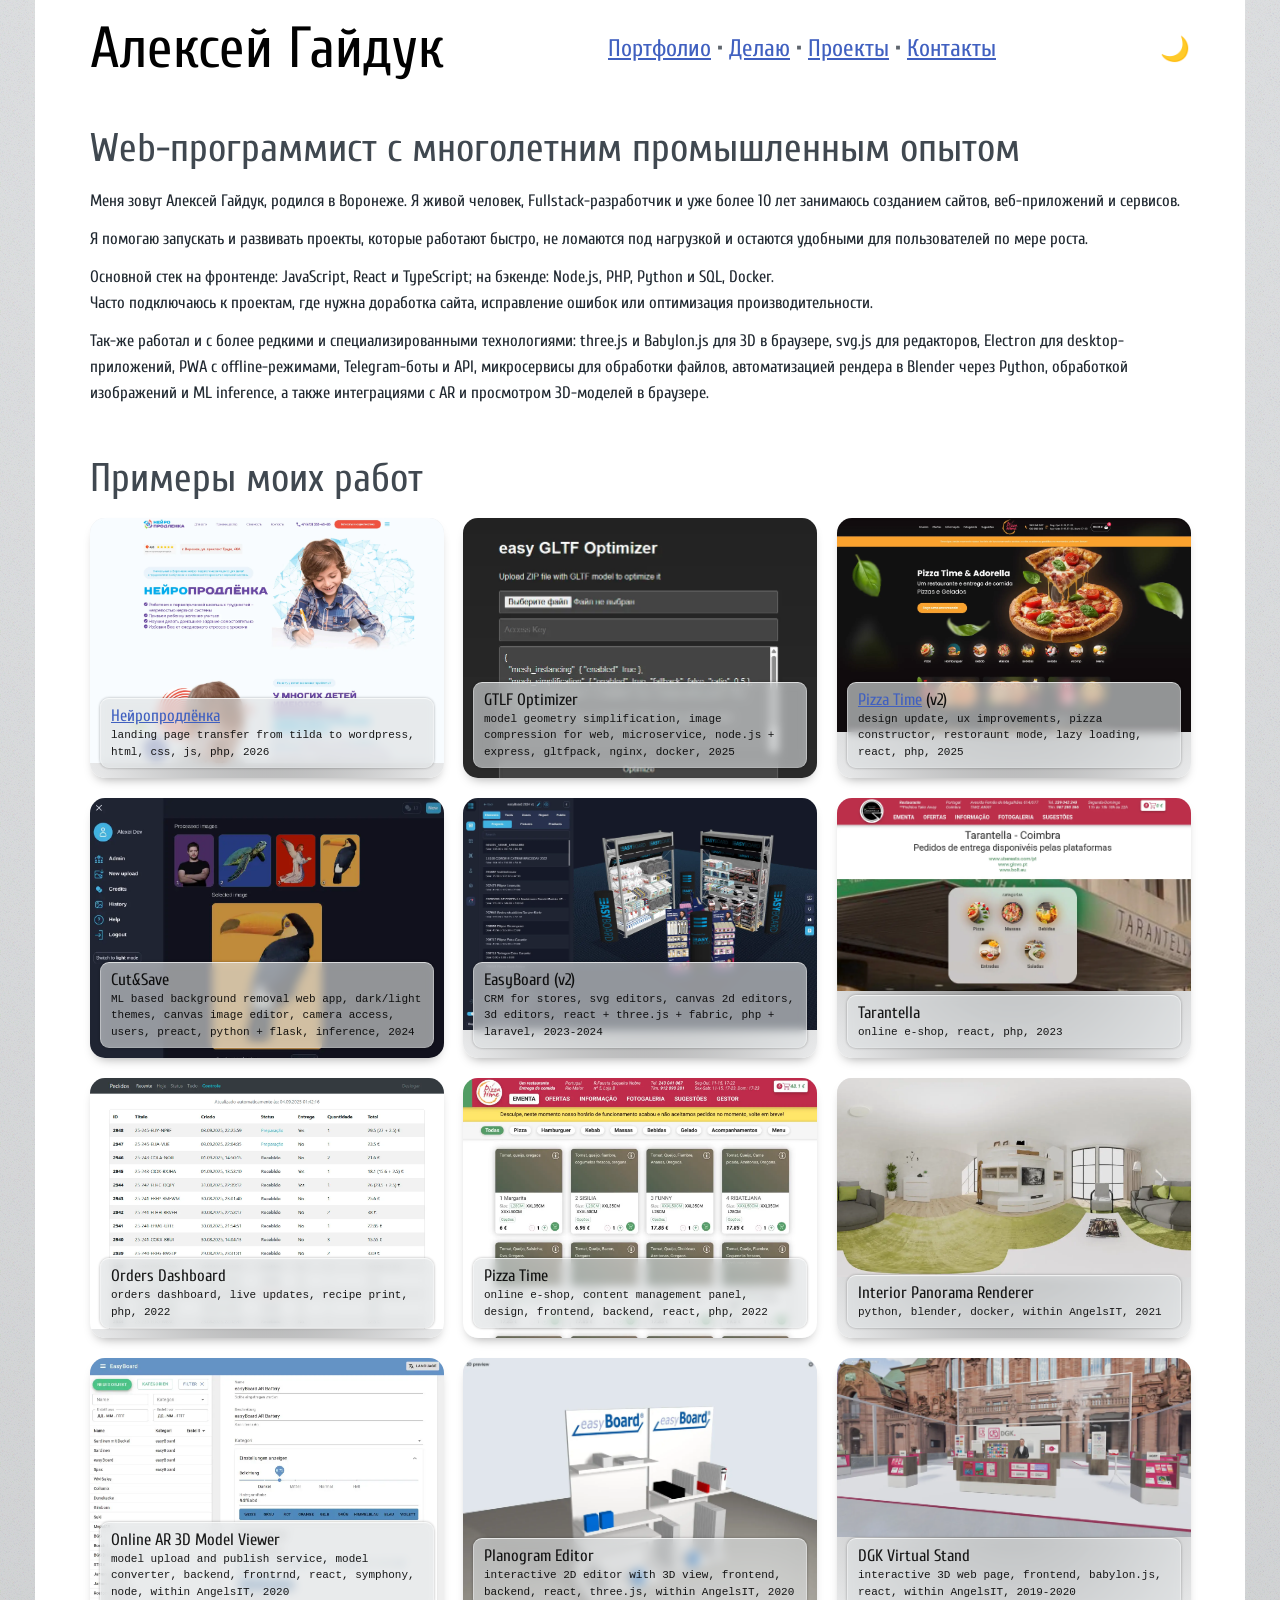
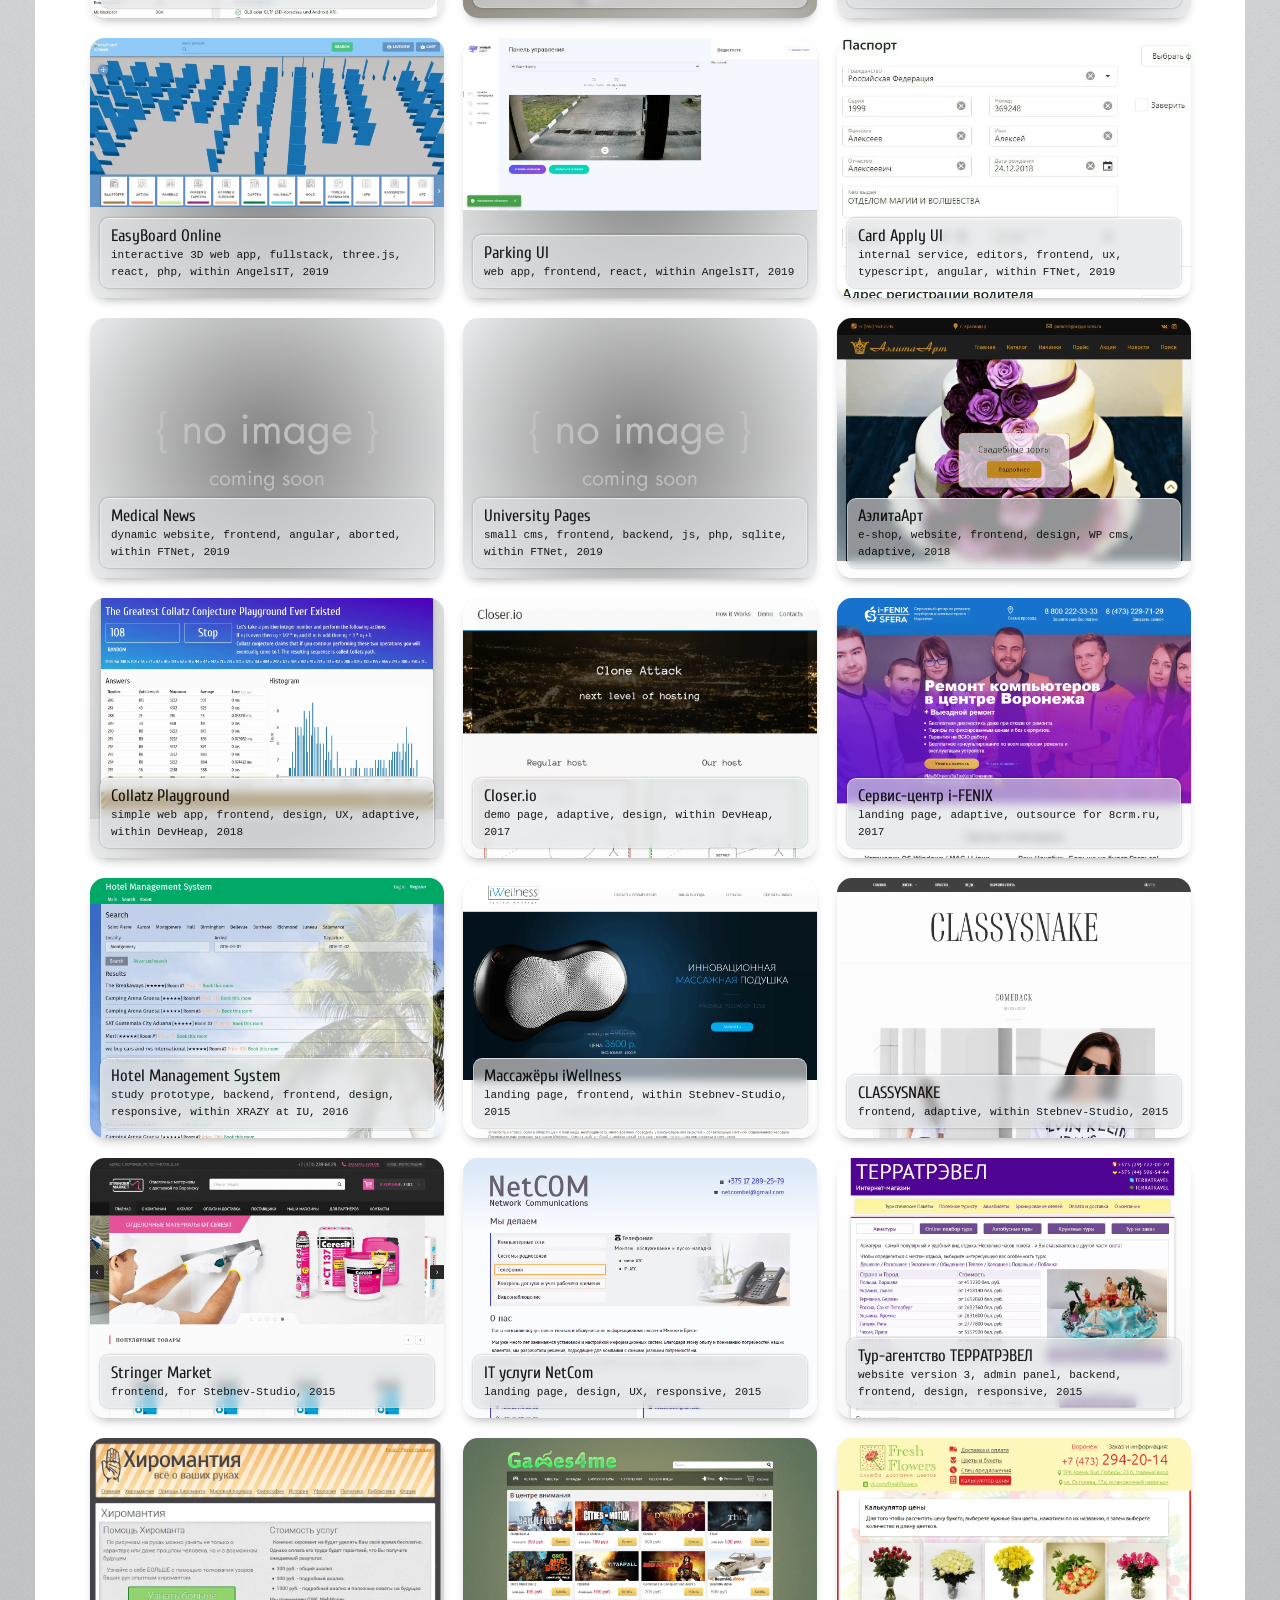
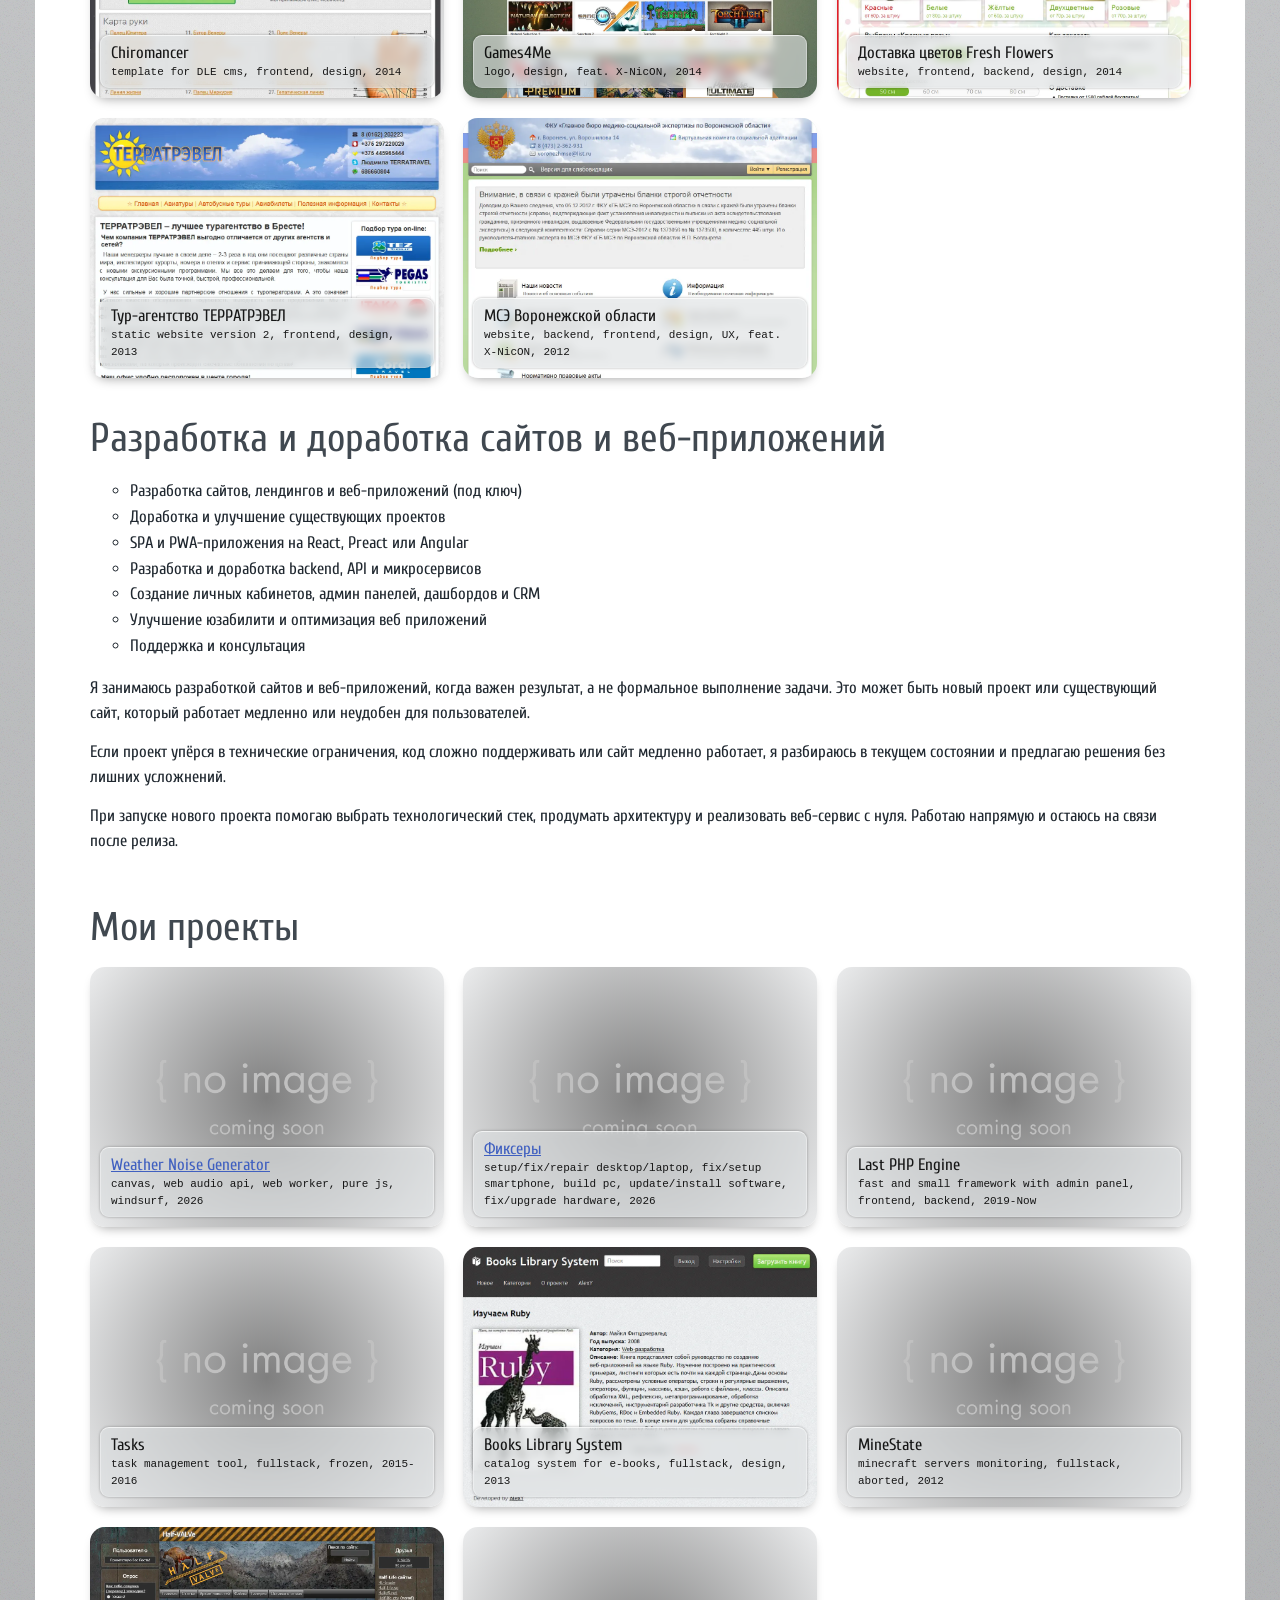
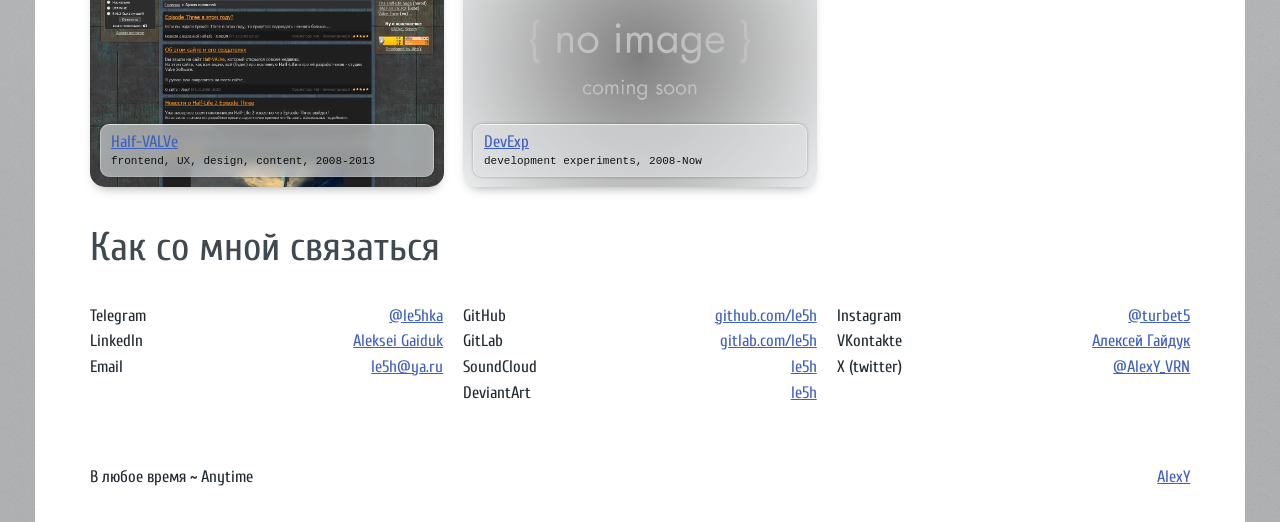
<file: index.html>
<!DOCTYPE html>
<html lang="ru">
<head>
  <meta charset="utf-8">
  <title>Алексей Гайдук (aka AlexY &amp; le5h &amp; turbet5)</title>
  <meta name="description" content="Aleksei Gaiduk - Web developer: info, services, portfolio, contacts">
  <meta name="viewport" content="width=device-width, initial-scale=1.0">
  <style>
    *, *:before, *:after { box-sizing: inherit; }
    html { 
      box-sizing: border-box;
      overflow-y: scroll;
      cursor: default;
      scroll-behavior: smooth;
    }
    main, header, nav, section, article, footer { display: block; }
    img, table, iframe { max-width: 100%; }
    :focus { outline: 0 none; }

    .overlay {
      position: fixed;
      top: 0; bottom: 0;
      left: 0; right: 0;
      z-index: 9999;
    }
    .hidden { display: none; }

    #preloader {
      background-color: transparent; color: white;
      background-image: radial-gradient(gray, transparent);
      backdrop-filter: blur(5vh);
    }
    #preloader.state-done {
      animation: fade 1.5s ease-out forwards, zoom 1.5s ease-in forwards;
      animation-delay: 0.5s;
    }
    #preloader::before, #preloader::after {
      content: ""; display: block; z-index: -1;
      width: 30vh; height: 30vh;
      position: absolute;
      top: calc(50% - 15vh);
      left: calc(50% - 15vh);
      border: 3vh solid white;
      mix-blend-mode: overlay;
    }
    #preloader::before {
      animation: rotate 17s linear infinite reverse, fade 1s reverse forwards;
      border-image: linear-gradient(45deg, rgba(128,128,255,0.67), rgba(255,128,128,0.67)) 1;
    }
    #preloader::after {
      animation: rotate 13s linear infinite, fade 1s reverse forwards;
      border-image: linear-gradient(45deg, rgba(128,255,128,0.67), rgba(255,128,128,0.67)) 1;
    }
    #preloader > div {
      position: absolute; top: 50%; left: 50%;
    }
    #preloader > div:before, #preloader > div:after {
      position: absolute; display: block;
      font-size: 3vh; white-space: nowrap;
      transform: translate(-50%, -50%);
      animation: fade 0.5s ease-out reverse backwards, from-top 0.5s ease-out forwards;
    }
    #preloader > div:before {
      content: "l o a d i n g";
      animation-delay: 0.5s;
    }
    #preloader > div:after {
      content: "d o n e";
      animation-play-state: paused, paused;
    }
    #preloader.state-done > div:before {
      animation: fade 1s ease-in forwards, to-bottom 1s ease-in forwards;
    }
    #preloader.state-done > div:after {
      animation-play-state: running, running;
    }
    
    @keyframes fade { from { opacity: 1; } to { opacity: 0; } }
    @keyframes rotate { from { transform: rotate(0deg); } to { transform: rotate(360deg); } }
    @keyframes zoom { from { transform: scale(1, 1); } to { transform: scale(5, 5); } }
    @keyframes from-top { from { transform: translate(-50%, -150%); } to { transform: translate(-50%, -50%); } }
    @keyframes to-bottom { from { transform: translate(-50%, -50%); } to { transform: translate(-50%, 50%); } }
  </style>
  <link rel="stylesheet" media="all" href="mainstyle.css">
  <link rel="stylesheet" href="https://fonts.googleapis.com/css2?family=Cuprum:wght@400;700&display=swap">
  <link rel="icon" href="lambda.svg">
</head>
<body class="bg-gray-noise">
  <div id="preloader" class="overlay"><div></div></div>

  <main class="bg-light">
    <header class="flex wrap space-between align-center">
      <h1 id="logo"><a href="#" title="Alexei Gaiduk">Алексей Гайдук</a></h1>
      <nav>
        <ul>
          <li><a href="#mywork">Портфолио</a></li>
          <li><a href="#whatIdo">Делаю</a></li>
          <li><a href="#projects">Проекты</a></li>
          <li><a href="#contacts">Контакты</a></li>
        </ul>
      </nav>
      <button id="theme-toggle" class="theme-toggle" type="button">🌙</button>
    </header>

    <section>
      <h2>Web-программист с многолетним промышленным опытом</h2>
      <p>
        Меня зовут Алексей Гайдук, родился в Воронеже.
        Я живой человек, Fullstack-разработчик и уже более 10 лет
        занимаюсь созданием сайтов, веб-приложений и сервисов.
      </p>
      <p>
        Я помогаю запускать и развивать проекты, которые работают быстро,
        не ломаются под нагрузкой и остаются удобными для пользователей по мере роста.
      </p>
      <p>
        Основной стек на фронтенде: JavaScript, React и TypeScript;
        на бэкенде: Node.js, PHP, Python и SQL, Docker.<br>
        Часто подключаюсь к проектам, где нужна доработка сайта,
        исправление ошибок или оптимизация производительности.
      </p>
      <p>
        Так-же работал и с более редкими и специализированными технологиями:
        three.js и Babylon.js для 3D в браузере, svg.js для редакторов,
        Electron для desktop-приложений, PWA с offline-режимами,
        Telegram-боты и API, микросервисы для обработки файлов,
        автоматизацией рендера в Blender через Python,
        обработкой изображений и ML inference,
        а также интеграциями с AR и просмотром 3D-моделей в браузере.
      </p>
    </section>
    
    <section>
      <a name="mywork"></a>
      <h2>Примеры моих работ</h2>
      <div class="flex wrap triple gap">
        <figure class="item">
          <img src="portfolio/2026/neuro/landing-v1.webp" alt="" loading="lazy" />
          <figcaption><a href="https://dinamika-center.ru/neuro/" target="_blank" rel="nofollow">Нейропродлёнка</a> <small>landing page transfer from tilda to wordpress, html, css, js, php, 2026</small></figcaption>
        </figure>
        <figure class="item">
          <img src="portfolio/2025/gtlf/optimizer.webp" alt="" loading="lazy" />
          <figcaption>GTLF Optimizer <small>model geometry simplification, image compression for web, microservice, node.js + express, gltfpack, nginx, docker, 2025</small></figcaption>
        </figure>
        <figure class="item">
          <img src="portfolio/2025/pizzatime-2/homepage-v2.webp" alt="" loading="lazy" />
          <figcaption><a href="https://pizzatime.com.pt" target="_blank" rel="nofollow">Pizza Time</a> (v2) <small>design update, ux improvements, pizza constructor, restoraunt mode, lazy loading, react, php, 2025</small></figcaption>
        </figure>
        <figure class="item">
          <img src="portfolio/2024/ibgr/menu-v1.webp" alt="" loading="lazy" />
          <figcaption>Cut&Save <small>ML based background removal web app, dark/light themes, canvas image editor, camera access, users, preact, python + flask, inference, 2024</small></figcaption>
        </figure>
        <figure class="item">
          <img src="portfolio/2023/easyboard-2/3d-view-v1.webp" alt="" loading="lazy" />
          <figcaption>EasyBoard (v2) <small>CRM for stores, svg editors, canvas 2d editors, 3d editors, react + three.js + fabric, php + laravel, 2023-2024</small></figcaption>
        </figure>
        <figure class="item">
          <img src="portfolio/2023/tarantella/coimbra-v1.webp" alt="" loading="lazy" />
          <figcaption>Tarantella <small>online e-shop, react, php, 2023</small></figcaption>
        </figure>
        <figure class="item">
          <img src="portfolio/2022/dashboard/orders.webp" alt="" loading="lazy" />
          <figcaption>Orders Dashboard<small>orders dashboard, live updates, recipe print, php, 2022</small></figcaption>
        </figure>
        <figure class="item">
          <img src="portfolio/2022/pizzatime/ementa-v1u.webp" alt="" loading="lazy" />
          <figcaption>Pizza Time <small>online e-shop, content management panel, design, frontend, backend, react, php, 2022</small></figcaption>
        </figure>
        <figure class="item">
          <img src="portfolio/2021/panorama/room-1.webp" alt="" loading="lazy" />
          <figcaption>Interior Panorama Renderer <small>python, blender, docker, within AngelsIT, 2021</small></figcaption>
        </figure>
        <figure class="item">
          <img src="portfolio/2021/public-objects/objects-v2.webp" alt="" loading="lazy" />
          <figcaption>Online AR 3D Model Viewer <small>model upload and publish service, model converter, backend, frontrnd, react, symphony, node, within AngelsIT, 2020</small></figcaption>
        </figure>
        <figure class="item">
          <img src="portfolio/2020/planogram/3d-view-v1.webp" alt="" loading="lazy" />
          <figcaption>Planogram Editor <small>interactive 2D editor with 3D view, frontend, backend, react, three.js, within AngelsIT, 2020</small></figcaption>
        </figure>
        <figure class="item">
          <img src="portfolio/2021/dgk-2/stand-v2.webp" alt="" loading="lazy" />
          <figcaption>DGK Virtual Stand <small>interactive 3D web page, frontend, babylon.js, react, within AngelsIT, 2019-2020</small></figcaption>
        </figure>
        <figure class="item">
          <img src="portfolio/2020/easyboard/store-view.webp" alt="" loading="lazy" />
          <figcaption>EasyBoard Online <small>interactive 3D web app, fullstack, three.js, react, php, within AngelsIT, 2019</small></figcaption>
        </figure>
        <figure class="item">
          <img src="portfolio/2020/parking/desktop.webp" alt="" loading="lazy" />
          <figcaption>Parking UI <small>web app, frontend, react, within AngelsIT, 2019</small></figcaption>
        </figure>
        <figure class="item">
          <img src="portfolio/2019/card-apply/passport-v1.webp" alt="" loading="lazy" />
          <figcaption>Card Apply UI <small>internal service, editors, frontend, ux, typescript, angular, within FTNet, 2019</small></figcaption>
        </figure>
        <figure class="item">
          <img src="portfolio/other/noimage.webp" alt="No Image" loading="lazy" />
          <figcaption>Medical News <small>dynamic website, frontend, angular, aborted, within FTNet, 2019</small></figcaption>
        </figure>
        <figure class="item">
          <img src="portfolio/other/noimage.webp" alt="No Image" loading="lazy" />
          <figcaption>University Pages <small>small cms, frontend, backend, js, php, sqlite, within FTNet, 2019</small></figcaption>
        </figure>
        <figure class="item">
          <img src="portfolio/2018/aelitaart/aelitaart-v1.webp" alt="" loading="lazy" />
          <figcaption>АэлитаАрт <small>e-shop, website, frontend, design, WP cms, adaptive, 2018</small></figcaption>
        </figure>
        <figure class="item">
          <img src="portfolio/2018/collatz/playground-v1.webp" alt="" loading="lazy" />
          <figcaption>Collatz Playground <small>simple web app, frontend, design, UX, adaptive, within DevHeap, 2018</small></figcaption>
        </figure>
        <figure class="item">
          <img src="portfolio/2017/closer-io/closer-io-v1.webp" alt="" loading="lazy" />
          <figcaption>Closer.io <small>demo page, adaptive, design, within DevHeap, 2017</small></figcaption>
        </figure>
        <figure class="item">
          <img src="portfolio/2017/ifenix/ifenix-v1.webp" alt="" loading="lazy" />
          <figcaption>Сервис-центр i-FENIX <small>landing page, adaptive, outsource for 8crm.ru, 2017</small></figcaption>
        </figure>
        <figure class="item">
          <img src="portfolio/2016/hms/hms-v1.webp" alt="" loading="lazy" />
          <figcaption>Hotel Management System <small>study prototype, backend, frontend, design, responsive, within XRAZY at IU, 2016</small></figcaption>
        </figure>
        <figure class="item">
          <img src="portfolio/2015/pillow-pro/iwellness-v1.webp" alt="" loading="lazy" />
          <figcaption>Массажёры iWellness <small>landing page, frontend, within Stebnev-Studio, 2015</small></figcaption>
        </figure>
        <figure class="item">
          <img src="portfolio/2015/classy-snake/classy-snake-v1.webp" alt="" loading="lazy" />
          <figcaption>CLASSYSNAKE <small>frontend, adaptive, within Stebnev-Studio, 2015</small></figcaption>
        </figure>
        <figure class="item">
          <img src="portfolio/2015/stringer/stringer-v0.webp" alt="" loading="lazy" />
          <figcaption>Stringer Market <small>frontend, for Stebnev-Studio, 2015</small></figcaption>
        </figure>
        <figure class="item">
          <img src="portfolio/2015/netcom/netcom-v1.webp" alt="" loading="lazy" />
          <figcaption>IT услуги NetCom <small>landing page, design, UX, responsive, 2015</small></figcaption>
        </figure>
        <figure class="item">
          <img src="portfolio/2015/terratravel/terratravel-v2.webp" alt="" loading="lazy" />
          <figcaption>Тур-агентство ТЕРРАТРЭВЕЛ <small>website version 3, admin panel, backend, frontend, design, responsive, 2015</small></figcaption>
        </figure>
        <figure class="item">
          <img src="portfolio/2014/chiromancer/v0.webp" alt="" loading="lazy" />
          <figcaption>Chiromancer <small>template for DLE cms, frontend, design, 2014</small></figcaption>
        </figure>
        <figure class="item">
          <img src="portfolio/2014/games4me/g4m-v1.webp" alt="" loading="lazy" />
          <figcaption>Games4Me <small>logo, design, feat. X-NicON, 2014</small></figcaption>
        </figure>
        <figure class="item">
          <img src="portfolio/2013/fresh-flowers/fresh-flowers-v1.webp" alt="" loading="lazy" />
          <figcaption>Доставка цветов Fresh Flowers <small>website, frontend, backend, design, 2014</small></figcaption>
        </figure>
        <figure class="item">
          <img src="portfolio/2013/terratravel/terratravel-v1.webp" alt="" loading="lazy" />
          <figcaption>Тур-агентство ТЕРРАТРЭВЕЛ <small>static website version 2, frontend, design, 2013</small></figcaption>
        </figure>
        <figure class="item">
          <img src="portfolio/2012/mse36/mse36-v1.webp" alt="" loading="lazy" />
          <figcaption>МСЭ Воронежской области <small>website, backend, frontend, design, UX, feat. X-NicON, 2012</small></figcaption>
        </figure>
      </div>
    </section>

    <section>
      <a name="whatIdo"></a>
      <h2>Разработка и доработка сайтов и веб-приложений</h2>
      <ul>
        <li>Разработка сайтов, лендингов и веб-приложений (под ключ)</li>
        <li>Доработка и улучшение существующих проектов</li>
        <li>SPA и PWA-приложения на React, Preact или Angular</li>
        <li>Разработка и доработка backend, API и микросервисов</li>
        <li>Создание личных кабинетов, админ панелей, дашбордов и CRM</li>
        <li>Улучшение юзабилити и оптимизация веб приложений</li>
        <li>Поддержка и консультация</li>
      </ul>
      <p>
        Я занимаюсь разработкой сайтов и веб-приложений, когда важен результат,
        а не формальное выполнение задачи. Это может быть новый проект
        или существующий сайт, который работает медленно или неудобен для пользователей.
      </p>
      <p>
        Если проект упёрся в технические ограничения, код сложно поддерживать
        или сайт медленно работает, я разбираюсь в текущем состоянии
        и предлагаю решения без лишних усложнений.
      </p>
      <p>
        При запуске нового проекта помогаю выбрать технологический стек,
        продумать архитектуру и реализовать веб-сервис с нуля.
        Работаю напрямую и остаюсь на связи после релиза.
      </p>
    </section>

    <section>
      <a name="projects"></a>
      <h2>Мои проекты</h2>
      <div class="flex wrap triple gap">
        <figure class="item">
          <img src="portfolio/other/noimage.webp" alt="No Image" loading="lazy" />
          <figcaption><a href="https://noise.le5h.ru" target="_blank">Weather Noise Generator</a> <small>canvas, web audio api, web worker, pure js, windsurf, 2026</small></figcaption>
        </figure>
        <figure class="item">
          <img src="portfolio/other/noimage.webp" alt="No Image" loading="lazy" />
          <figcaption><a href="https://le5h.ru/pc" target="_blank" title="Так же я ремонтирую компьютеры и ноутбуки">Фиксеры</a> <small>setup/fix/repair desktop/laptop, fix/setup smartphone, build pc, update/install software, fix/upgrade hardware, 2026</small></figcaption>
        </figure>
        <figure class="item">
          <img src="portfolio/other/noimage.webp" alt="No Image" loading="lazy" />
          <figcaption>Last PHP Engine <small>fast and small framework with admin panel, frontend, backend, 2019-Now</small></figcaption>
        </figure>
        <figure class="item">
          <img src="portfolio/other/noimage.webp" alt="No Image" loading="lazy" />
          <figcaption>Tasks <small>task management tool, fullstack, frozen, 2015-2016</small>
          </figcaption>
        </figure>
        <figure class="item">
          <img src="portfolio/2013/books/bls-v1-book.webp" alt="" loading="lazy" />
          <figcaption>Books Library System <small>catalog system for e-books, fullstack, design, 2013</small></figcaption>
        </figure>
        <figure class="item">
          <img src="portfolio/other/noimage.webp" alt="No Image" loading="lazy" />
          <figcaption>MineState <small>minecraft servers monitoring, fullstack, aborted, 2012</small></figcaption>
        </figure>
        <figure class="item">
          <img src="portfolio/2008/half-valve/half-valve-v1.webp" alt="" loading="lazy" />
          <figcaption><a href="https://half-valve.3dn.ru" target="_blank">Half-VALVe</a> <small>frontend, UX, design, content, 2008-2013</small></figcaption>
        </figure>
        <figure class="item">
          <img src="portfolio/other/noimage.webp" alt="No Image" loading="lazy" />
          <figcaption><a href="https://dev.le5h.ru" target="_blank">DevExp</a> <small>development experiments, 2008-Now</small></figcaption>
        </figure>
      </div>
    </section>

    <section>
      <a name="contacts"></a>
      <h2>Как со мной связаться</h2>
      <div class="flex wrap triple gap">
        <div>
          <ul class="flexed">
            <li>Telegram <a href="https://le5hka.t.me" target="_blank">@le5hka</a></li>
            <li>LinkedIn <a href="https://www.linkedin.com/in/aleksei-gaiduk-6026a3a1/" target="_blank">Aleksei Gaiduk</a></li>
            <li>Email <a href="mailto:le5h@ya.ru">le5h@ya.ru</a></li>
          </ul>
        </div>
        <div>
          <ul class="flexed">
            <li>GitHub <a href="https://github.com/le5h" target="_blank">github.com/le5h</a></li>
            <li>GitLab <a href="https://gitlab.com/le5h" target="_blank">gitlab.com/le5h</a></li>
            <li>SoundCloud <a href="https://soundcloud.com/le5h" target="_blank">le5h</a></li>
            <li>DeviantArt <a href="https://le5h.deviantart.com/" target="_blank">le5h</a></li>
          </ul>
        </div>
        <div>
          <ul class="flexed">
            <li>Instagram <a href="https://instagram.com/turbet5" target="_blank">@turbet5</a></li>
            <li>VKontakte <a href="https://vk.com/le5ha" target="_blank">Алексей Гайдук</a></li>
            <li>X (twitter) <a href="https://x.com/AlexY_VRN" target="_blank">@AlexY_VRN</a></li>
          </ul>
        </div>
      </div>
    </section>

    <footer class="flex space-between">
      <div><p>В любое время ~ Anytime</p></div>
      <div><p><a href="/">AlexY</a></p></div>
    </footer>

  </main>

  <script>
    window.addEventListener('load', () => {
      const preloader = document.getElementById('preloader');
      if (preloader) {
        preloader.classList.add('state-done');
        setTimeout(() => preloader.classList.add('hidden'), 2000);
      }
    });
    document.addEventListener('DOMContentLoaded', () => {
      const themeToggle = document.getElementById('theme-toggle');
      function updateTheme(theme) {
        document.documentElement.setAttribute('data-theme', theme);
        themeToggle.textContent = theme === 'dark' ? '☀️' : '🌙';
        localStorage.setItem('theme', theme);
      }
      themeToggle.addEventListener('click', () => {
        const currentTheme = document.documentElement.getAttribute('data-theme');
        const newTheme = currentTheme === 'dark' ? 'light' : 'dark';
        updateTheme(newTheme);
      });
      const defaultTheme = window.matchMedia('(prefers-color-scheme: dark)').matches ? 'dark' : 'light';
      updateTheme(localStorage.getItem('theme') || defaultTheme);

      const hashLinks = document.querySelectorAll('a[href^="#"]');
      hashLinks.forEach(link => {
        link.addEventListener('click', function(e) {
          e.preventDefault();
          const targetId = this.getAttribute('href').substring(1);
          const targetElement = targetId
            ? document.getElementById(targetId) || document.querySelector(`a[name="${targetId}"]`)
            : null;
          if (targetElement) {
            const headerOffset = 100;
            const elementPosition = targetElement.getBoundingClientRect().top;
            const offsetPosition = elementPosition + window.pageYOffset - headerOffset;
            window.scrollTo({ top: offsetPosition, behavior: 'smooth' });
          } else {
            window.scrollTo({ top: 0, behavior: 'smooth' });
          }
        });
      });
    });
  </script>

  <script src="//code.jivo.ru/widget/s1WIqqGZWp" async></script>
</body>
</html>
</file>
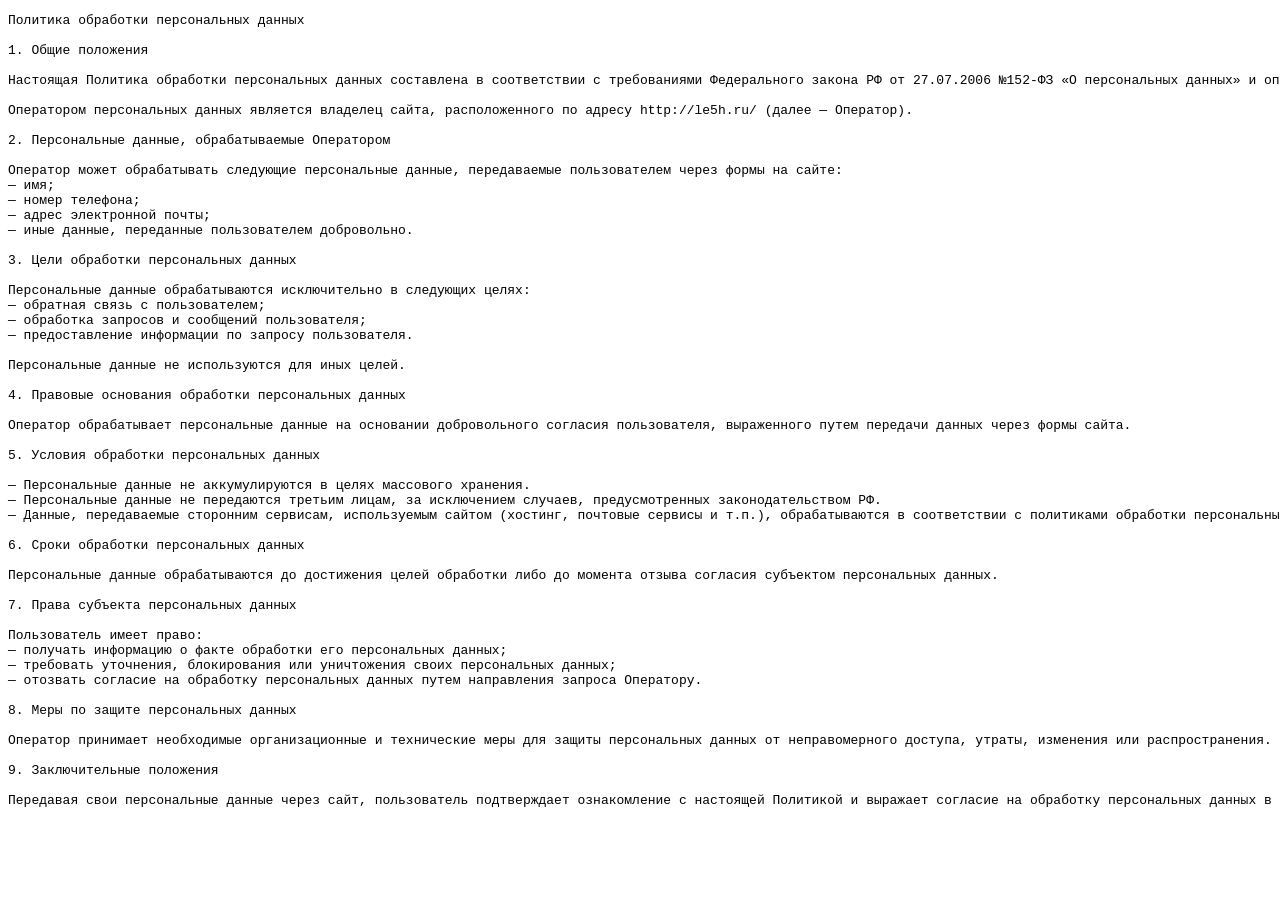
<file: privacy-policy/index.html>
<!DOCTYPE html>
<html lang="ru">

<head>
  <meta charset="UTF-8">
  <meta name="viewport" content="width=device-width, initial-scale=1.0">

  <title>Политика обработки ПД</title>
</head>

<body>

  <main hidden>
    <h1>Политика обработки персональных данных</h1>
    <p>Данные, переданные на сайт, расположеный по адресу http://le5h.ru/, такие как: имя, телефон, адрес электронной почты и другие подобные единицы информации, используются только для обратной ссвязи, не аккумулируютя и не передаются третьим лицам.</p>
    <p>Данные переданные на сторонние сервисы использыемые сайтом обрабатываются в соответствии с политиками обработки ПД указанными на этих сервисах.</p>
    <h2>Отказ от обязательств</h2>
    <p>Не передавайте свои данные если их передача может навредить Вам или третьим лицам.</p>
    <p>Передавая свои данные Вы подтверждаете факт ознакомления с этой политикой.</p>
  </main>

  <pre>
Политика обработки персональных данных

1. Общие положения

Настоящая Политика обработки персональных данных составлена в соответствии с требованиями Федерального закона РФ от 27.07.2006 №152-ФЗ «О персональных данных» и определяет порядок обработки персональных данных и меры по обеспечению их безопасности.

Оператором персональных данных является владелец сайта, расположенного по адресу http://le5h.ru/ (далее — Оператор).

2. Персональные данные, обрабатываемые Оператором

Оператор может обрабатывать следующие персональные данные, передаваемые пользователем через формы на сайте:
— имя;
— номер телефона;
— адрес электронной почты;
— иные данные, переданные пользователем добровольно.

3. Цели обработки персональных данных

Персональные данные обрабатываются исключительно в следующих целях:
— обратная связь с пользователем;
— обработка запросов и сообщений пользователя;
— предоставление информации по запросу пользователя.

Персональные данные не используются для иных целей.

4. Правовые основания обработки персональных данных

Оператор обрабатывает персональные данные на основании добровольного согласия пользователя, выраженного путем передачи данных через формы сайта.

5. Условия обработки персональных данных

— Персональные данные не аккумулируются в целях массового хранения.
— Персональные данные не передаются третьим лицам, за исключением случаев, предусмотренных законодательством РФ.
— Данные, передаваемые сторонним сервисам, используемым сайтом (хостинг, почтовые сервисы и т.п.), обрабатываются в соответствии с политиками обработки персональных данных соответствующих сервисов.

6. Сроки обработки персональных данных

Персональные данные обрабатываются до достижения целей обработки либо до момента отзыва согласия субъектом персональных данных.

7. Права субъекта персональных данных

Пользователь имеет право:
— получать информацию о факте обработки его персональных данных;
— требовать уточнения, блокирования или уничтожения своих персональных данных;
— отозвать согласие на обработку персональных данных путем направления запроса Оператору.

8. Меры по защите персональных данных

Оператор принимает необходимые организационные и технические меры для защиты персональных данных от неправомерного доступа, утраты, изменения или распространения.

9. Заключительные положения

Передавая свои персональные данные через сайт, пользователь подтверждает ознакомление с настоящей Политикой и выражает согласие на обработку персональных данных в соответствии с её условиями.
  </pre>

</body>

</html>
</file>
<file: mainstyle.css>
@charset "UTF-8";

:root {
  --padding: 1rem;

  --bg-primary: rgb(251,253,255);
  --bg-secondary: rgba(255,255,255,1);
  --bg-item: rgb(235 236 237);
  --bg-input: #f7fafc;
  --bg-gradient: radial-gradient(circle at top center, #f5f3f0, #d0d2d5 97%);

  --text-primary: rgb(32,40,48);
  --text-secondary: rgb(96,102,110);

  --text-h1: rgb(1,1,1);
  --text-h2: rgb(64,72,80);
  --text-h3: rgb(48,56,64);
  --text-h4: rgb(32,40,48);
  --text-h5: rgb(24,32,40);
  --text-h6: rgb(16,24,32);

  --link-color: rgb(64,96,192);

  --border-color: #ddd;
  --border-focus: #689bc4;

  --button-bg: rgb(64,96,192);
  --button-text: #f0f8ff;

  --figcaption-text: rgba(0,0,0,0.9);
  --figcaption-bg: rgba(224,227,229,0.65);

  --shadow-color: rgba(0,0,0,0.4);
  --shadow-hover: rgba(0,0,0,0.2);

  --focus-glow: rgb(89, 243, 255);

  --input-focus-shadow: rgba(0,0,0,0.15);
  --option-bg: rgba(255,255,255,0.5);

  --logo-shadow-1: rgba(255,255,0,0.67);
  --logo-shadow-2: rgba(255,0,255,0.67);
  --logo-shadow-3: rgba(0,255,255,0.67);
}

[data-theme="dark"] {
  --bg-primary: rgb(20,25,30);
  --bg-secondary: rgba(10,15,20,1);
  --bg-item: rgb(35,40,45);
  --bg-input: rgb(30,35,40);
  --bg-gradient: radial-gradient(circle at top center, #2a2f35, #1a1f25 97%);

  --text-primary: rgb(220,225,230);
  --text-secondary: rgb(180,185,190);

  --text-h1: rgb(254,254,254);
  --text-h2: rgb(190,195,200);
  --text-h3: rgb(180,185,190);
  --text-h4: rgb(170,175,180);
  --text-h5: rgb(160,165,170);
  --text-h6: rgb(150,155,160);

  --link-color: rgb(120,150,220);

  --border-color: rgb(60,65,70);
  --border-focus: rgb(100,130,200);

  --button-bg: rgb(80,120,200);
  --button-text: #f0f8ff;

  --figcaption-text: rgba(255,255,255,0.9);
  --figcaption-bg: rgba(40,45,50,0.65);

  --shadow-color: rgba(0,0,0,0.6);
  --shadow-hover: rgba(0,0,0,0.3);

  --focus-glow: rgb(89, 243, 255);

  --input-focus-shadow: rgba(0,0,0,0.3);
  --option-bg: rgba(30,35,40,0.5);

  --logo-shadow-1: rgba(0,0,255,0.67);
  --logo-shadow-2: rgba(0,255,0,0.67);
  --logo-shadow-3: rgba(255,0,0,0.67);
}

html {
  font-size: 20px;
}

body {
  margin: 0; padding: 0;
  color: var(--text-primary);
  background-color: var(--bg-primary);
  font-size: 4.4mm;
  font-family: Cuprum, "Segoe UI Condensed", "Roboto Condensed", "Helvetica Neue Condensed", "Arial Narrow", "Liberation Sans Narrow", sans-serif-condensed, sans-serif;
  line-height: 1.55;
  transition: color 0.3s ease, background-color 0.3s ease;
}

h1, h2, h3, h4, h5, h6 {
  font-weight: 400;
  line-height: 1;
  margin: 0.5em 0;
  word-wrap: break-word;
}

h1 {
  font-size: 2.9rem;
  color: var(--text-h1);
}
h2 {
  font-size: 2rem;
  color: var(--text-h2);
}
h3 {
  font-size: 1.5rem;
  color: var(--text-h3);
}
h4 {
  font-size: 1.2rem;
  color: var(--text-h4);
}
h5 {
  font-size: 1rem;
  letter-spacing: 0.05em;
  color: var(--text-h5);
}
h6 {
  font-size: 0.75rem;
  font-weight: bold;
  letter-spacing: 0.1em;
  color: var(--text-h6);
}

p {
  margin: 0.75em 0;
}

a, a:link {
  color: var(--link-color);
  text-decoration: underline;
}

ul, ol {
  margin: 0.8rem 0;
  padding: 0 0 0 2rem;
}
ul {
  list-style-type: circle;
}

:focus { filter: drop-shadow(0 0 0.3em var(--focus-glow)); }

/* main */

main {
  width: 100%;
  max-width: 320mm;
  margin: 0 auto;
  transition: background-color 0.3s ease;
}

main > * {
  padding-left: 4.5%;
  padding-right: 4.5%;
}

header, footer {
  padding-top: 1rem;
  padding-bottom: 1rem;
}

header {
  position: sticky;
  top: 0;
  color: var(--text-secondary);
  background-color: transparent;
  backdrop-filter: blur(3rem);
  z-index: 1000;
}

nav {
  font-size: 1.2rem;
}
nav ul {
  list-style: none;
  margin: 0;
  padding: 0;
}
nav li {
  display: inline;
  margin: 0;
}
nav li:after {
  content: " • ";
}
nav ul li:last-child:after {
  content: "";
}

section {
  padding-top: 0.5rem;
  padding-bottom: 0.5rem;
}

article { }

footer { }

/* background */

.bg-gray-noise {
  background-image:
    url([data-uri]),
    radial-gradient(circle at top center, rgba(0,0,0,0.1), rgba(0,0,0,0.3) 97%);
}
.bg-dark { background-color: var(--bg-secondary); color: var(--text-primary); }
.bg-light { background-color: var(--bg-secondary); color: var(--text-primary); }

/* figure */

figure {
  margin: 0; max-height: auto;
  position: relative; overflow: hidden;
}
figure img { width: 100%; }
figcaption { line-height: 1.25; }

.item {
  height: 13rem;
  background-image: radial-gradient(circle, rgb(127,127,127), var(--bg-item));
  border-radius: 0.75rem;
  box-shadow: 0 0.3rem 0.6rem -0.3rem var(--shadow-color);
  transform: scale(1) perspective(18rem);
  transition: transform 0.6s ease-out, box-shadow 0.6s ease-out, z-index 0.6s linear;
  z-index: 1;
}

.item img {
  transform-origin: 50% 50%;
  transform: scale(1);
  animation: item-explore 15s ease-in-out infinite;
  animation-delay: 0.33s;
  animation-play-state: paused;
}
.item:hover img {
  animation-play-state: running;
}

.item figcaption {
  padding: 0.35rem 0.5rem;
  position: absolute;
  left: 0.5rem; right: 0.5rem; bottom: 0.5rem;
  color: var(--figcaption-text);
  background: var(--figcaption-bg);
  border: 1px solid rgba(255,255,255,0.35);
  border-top-color: rgba(255,255,255,0.65);
  border-bottom-color: rgba(255,255,255,0.15);
  border-radius: 0.45rem;
  backdrop-filter: blur(0.25rem) brightness(0.9) contrast(1.2);
  box-shadow: 0 0 0.1rem 0.05rem rgba(0,0,0,0.15);
}

.item figcaption small {
  display: block;
  font-size: 0.55rem;
  font-family: monospace;
  line-height: 1.5;
}

@media all and (min-width: 160mm) {
  .item:hover {
    box-shadow: 0 1.2rem 3rem -0.6rem var(--shadow-hover);
    z-index: 100;
  }
  .item:nth-child(3n-2):hover {
    transform: scale(1.15) perspective(18rem) rotateY(5deg) rotateX(5deg);
  }
  .item:nth-child(3n-1):hover {
    transform: scale(1.15) perspective(18rem) rotateY(0) rotateX(3deg);
  }
  .item:nth-child(3n):hover {
    transform: scale(1.15) perspective(18rem) rotateY(-5deg) rotateX(5deg);
  }
}

@keyframes item-explore {
  from { transform-origin: 0% 0%; transform: scale(1); }
  10% { transform-origin: 0% 0%; transform: scale(2); }
  45% { transform-origin: 100% 0%; transform: scale(2); }
  55% { transform-origin: 50% 0%; transform: scale(1.2); }
  90% { transform-origin: 50% 100%; transform: scale(1.2); }
  to { transform-origin: 50% 50%; transform: scale(1); }
}

/* form */

form {
  padding: 0.5rem;
  margin: 0.5rem 0;
  border: 0.1rem solid var(--border-color);
  border-radius: 0.2rem;
  box-sizing: border-box;
}
input,
textarea,
select,
button {
  margin: 0;
  outline: none;
  font-family: inherit;
  font-size: inherit;
  border-radius: 0.1rem;
  max-width: 100%;
}
input[type=text],
input[type=email],
input[type=password],
select,
textarea {
  color: var(--text-primary);
  background-color: var(--bg-input);
  border: 0.1rem solid var(--border-color);
  padding: 0.25rem 0.45rem;
  height: 1.8rem;
}
textarea {
  min-width: 100%;
  min-height: 32mm;
}
input[type=text]:focus,
input[type=email]:focus,
input[type=password]:focus,
textarea:focus {
  box-shadow: inset 0 0 0.4rem var(--input-focus-shadow);
  border-color: var(--border-focus);
}
input[type=submit],
input[type=button],
input[type=reset],
input[type=file],
button {
  padding: 0.25em 0.45em;
  color: var(--button-text);
  background-color: var(--button-bg);
  border: none;
}
input[type=submit],
input[type=button],
input[type=radio],
input[type=checkbox],
input[type=file],
label[for],
button {
  cursor: pointer;
  margin: 0;
}
option {
  background-color: var(--option-bg);
}

/* buttons */

.button {
  display: inline-block;
  margin: 0;
  padding: 1em 2em;
  line-height: 1;
  cursor: pointer;
}

.b-blue {
  background-color: var(--button-bg);
  color: var(--button-text);
  border-radius: 0.1rem;
  text-decoration: none;
}

/* theme toggle */

.theme-toggle {
  background: none;
  border: none;
  font-size: 1.2rem;
  cursor: pointer;
  padding: 0;
  margin: 0;
  color: var(--text-secondary);
  transition: transform 0.3s ease;
}
.theme-toggle:hover {
  transform: scale(1.1);
}
.theme-toggle:focus {
  filter: none;
}

/* easter egg */

#logo {
  margin: 0;
  transition: transform 0.5s cubic-bezier(.3,0,.3,1);
  animation: logo 3s ease;
  animation-play-state: paused;
  animation-iteration-count: infinite;
  cursor: wait;
}
#logo:hover {
  animation-play-state: running;
}

#logo a {
  color: inherit;
  text-decoration: none;
}

@keyframes logo {
  from { text-shadow: 0 0 0 transparent, 0 0 0 transparent, 0 0 0 transparent; }
  45% { color: rgba(127,127,127,0.2); text-shadow: 0.067em 0.033em 0 var(--logo-shadow-1), 0.133em 0.067em 0 var(--logo-shadow-2), 0.2em 0.1em 0 var(--logo-shadow-3); }
  55% { color: rgba(127,127,127,0.2); text-shadow: 0.067em 0.033em 0 var(--logo-shadow-1), 0.133em 0.067em 0 var(--logo-shadow-2), 0.2em 0.1em 0 var(--logo-shadow-3); }
  to { text-shadow: 0 0 0 transparent, 0 0 0 transparent, 0 0 0 transparent; }
}

/* flex */

.gap {
  gap: var(--padding);
}

.flex {
  display: flex;
}

.flex.wrap {
  flex-wrap: wrap;
}

.flex.space-between {
  justify-content: space-between;
}

.flex.align-center {
  align-items: center;
}

.flex.equal > * {
  flex: 1 0 0;
}

.flex.triple {
  --cols: 3;
  --gap: var(--padding);
}
.flex.triple > * {
  flex: 0 0 calc(100% / var(--cols) - var(--gap) / var(--cols) * (var(--cols) - 1));
}



.flexed > * {
  display: flex;
  justify-content: space-between;
}

ul.flexed {
  padding-left: 0;
}

@media screen and (max-width: 768px) {
  nav {
    order: 100;
  }
  .flex.triple > * {
    flex-basis: calc(50% - var(--gap));
  }
}


@media screen and (max-width: 480px) {
  nav {
    font-size: 1rem;
  }
  h1 {
    font-size: 2rem;
  }
  h2 {
    font-size: 1.5rem;
  }
  .flex.triple > * {
    flex-basis: 100%;
  }
}
</file>
